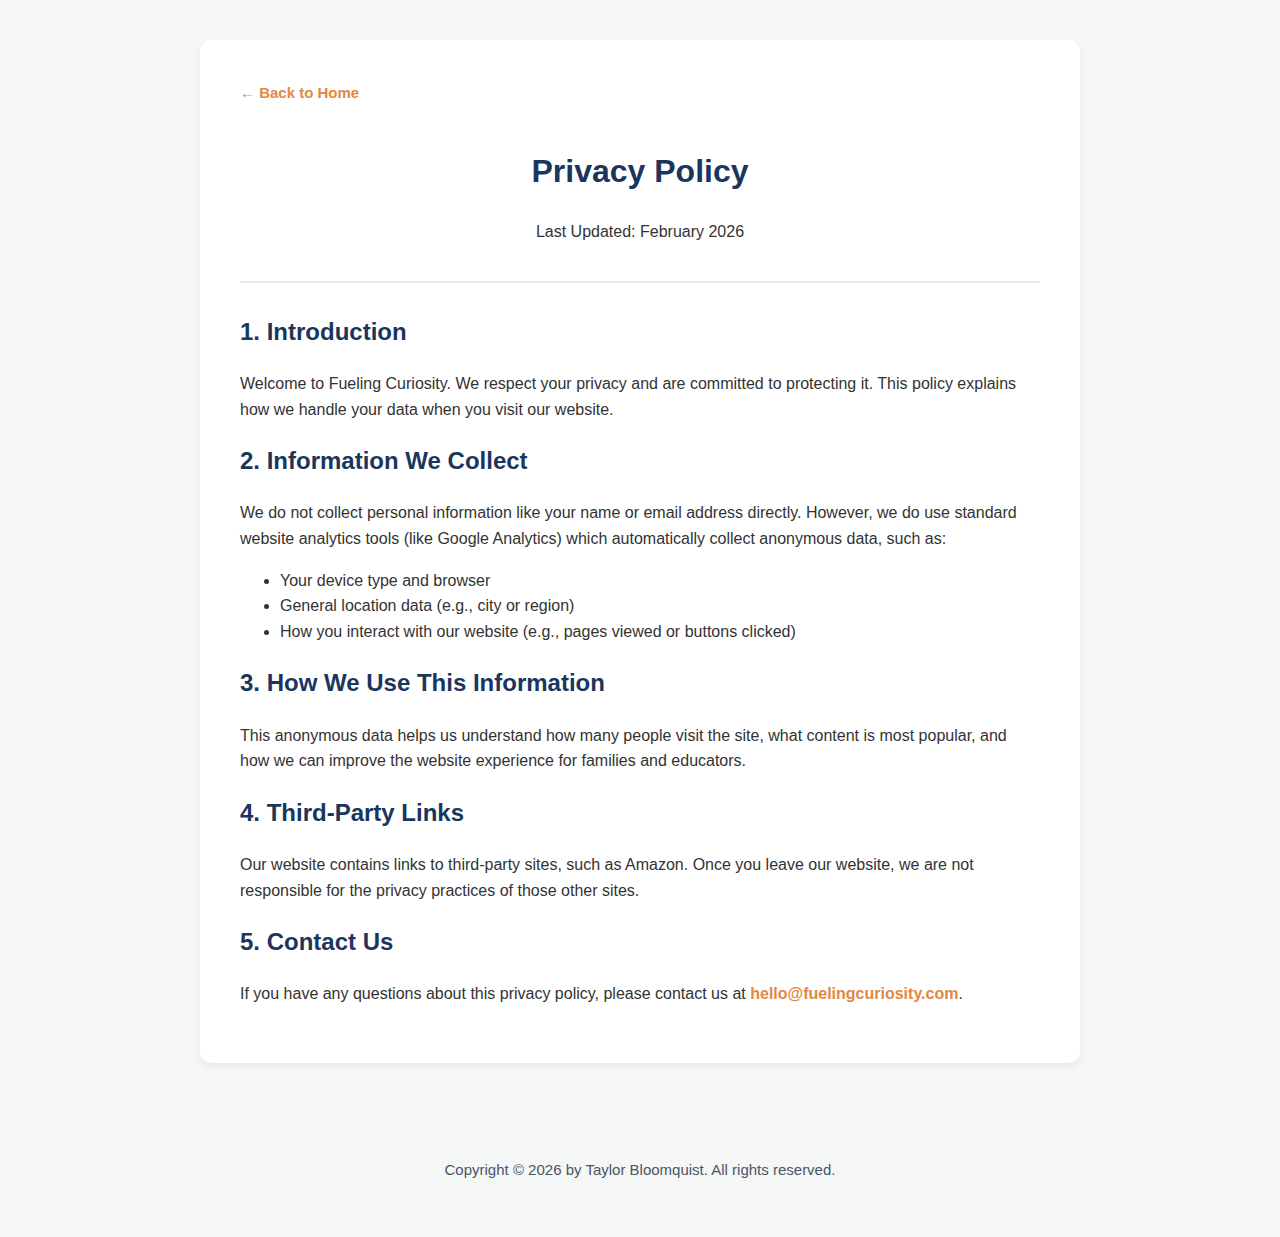
<file: privacy.html>
<!DOCTYPE html>
<html lang="en">
<head>
    <meta charset="UTF-8">
    <meta name="viewport" content="width=device-width, initial-scale=1.0">
    <title>Privacy Policy | Fueling Curiosity</title>
    <style>
        /* --- Base Styles (Reused from Home Page) --- */
        body {
            font-family: 'Segoe UI', Tahoma, Geneva, Verdana, sans-serif;
            margin: 0;
            padding: 0;
            color: #333;
            line-height: 1.6;
            background-color: #f4f7f6; 
        }
        h1, h2, h3 { 
            color: #1a365d; 
        }
        a { 
            color: #e28743; 
            text-decoration: none; 
            font-weight: bold; 
            transition: color 0.3s ease;
        }
        a:hover { 
            color: #c06b2e; 
            text-decoration: underline; 
        }
        
        /* --- Layout Containers --- */
        .container {
            max-width: 800px; /* Slightly narrower for readability */
            margin: 40px auto;
            padding: 40px;
            background-color: #ffffff;
            border-radius: 12px;
            box-shadow: 0 4px 6px rgba(0,0,0,0.05);
        }
        .header-simple {
            text-align: center;
            padding-bottom: 20px;
            border-bottom: 2px solid #e2e8f0;
            margin-bottom: 30px;
        }
        .back-link {
            display: inline-block;
            margin-bottom: 20px;
            font-size: 15px;
        }

        /* --- Footer --- */
        .footer {
            text-align: center;
            padding: 40px 20px;
            font-size: 15px;
            color: #4a5568;
            margin-top: 40px;
        }
    </style>
</head>
<body>

    <div class="container">
        <a href="index.html" class="back-link">&larr; Back to Home</a>
        
        <div class="header-simple">
            <h1>Privacy Policy</h1>
            <p>Last Updated: February 2026</p>
        </div>

        <div class="policy-content">
            <h2>1. Introduction</h2>
            <p>Welcome to Fueling Curiosity. We respect your privacy and are committed to protecting it. This policy explains how we handle your data when you visit our website.</p>

            <h2>2. Information We Collect</h2>
            <p>We do not collect personal information like your name or email address directly. However, we do use standard website analytics tools (like Google Analytics) which automatically collect anonymous data, such as:</p>
            <ul>
                <li>Your device type and browser</li>
                <li>General location data (e.g., city or region)</li>
                <li>How you interact with our website (e.g., pages viewed or buttons clicked)</li>
            </ul>

            <h2>3. How We Use This Information</h2>
            <p>This anonymous data helps us understand how many people visit the site, what content is most popular, and how we can improve the website experience for families and educators.</p>

            <h2>4. Third-Party Links</h2>
            <p>Our website contains links to third-party sites, such as Amazon. Once you leave our website, we are not responsible for the privacy practices of those other sites.</p>

            <h2>5. Contact Us</h2>
            <p>If you have any questions about this privacy policy, please contact us at <a href="mailto:hello@fuelingcuriosity.com">hello@fuelingcuriosity.com</a>.</p>
        </div>
    </div>

    <div class="footer">
        <p>Copyright &copy; 2026 by Taylor Bloomquist. All rights reserved.</p>
    </div>

</body>
</html>
</file>
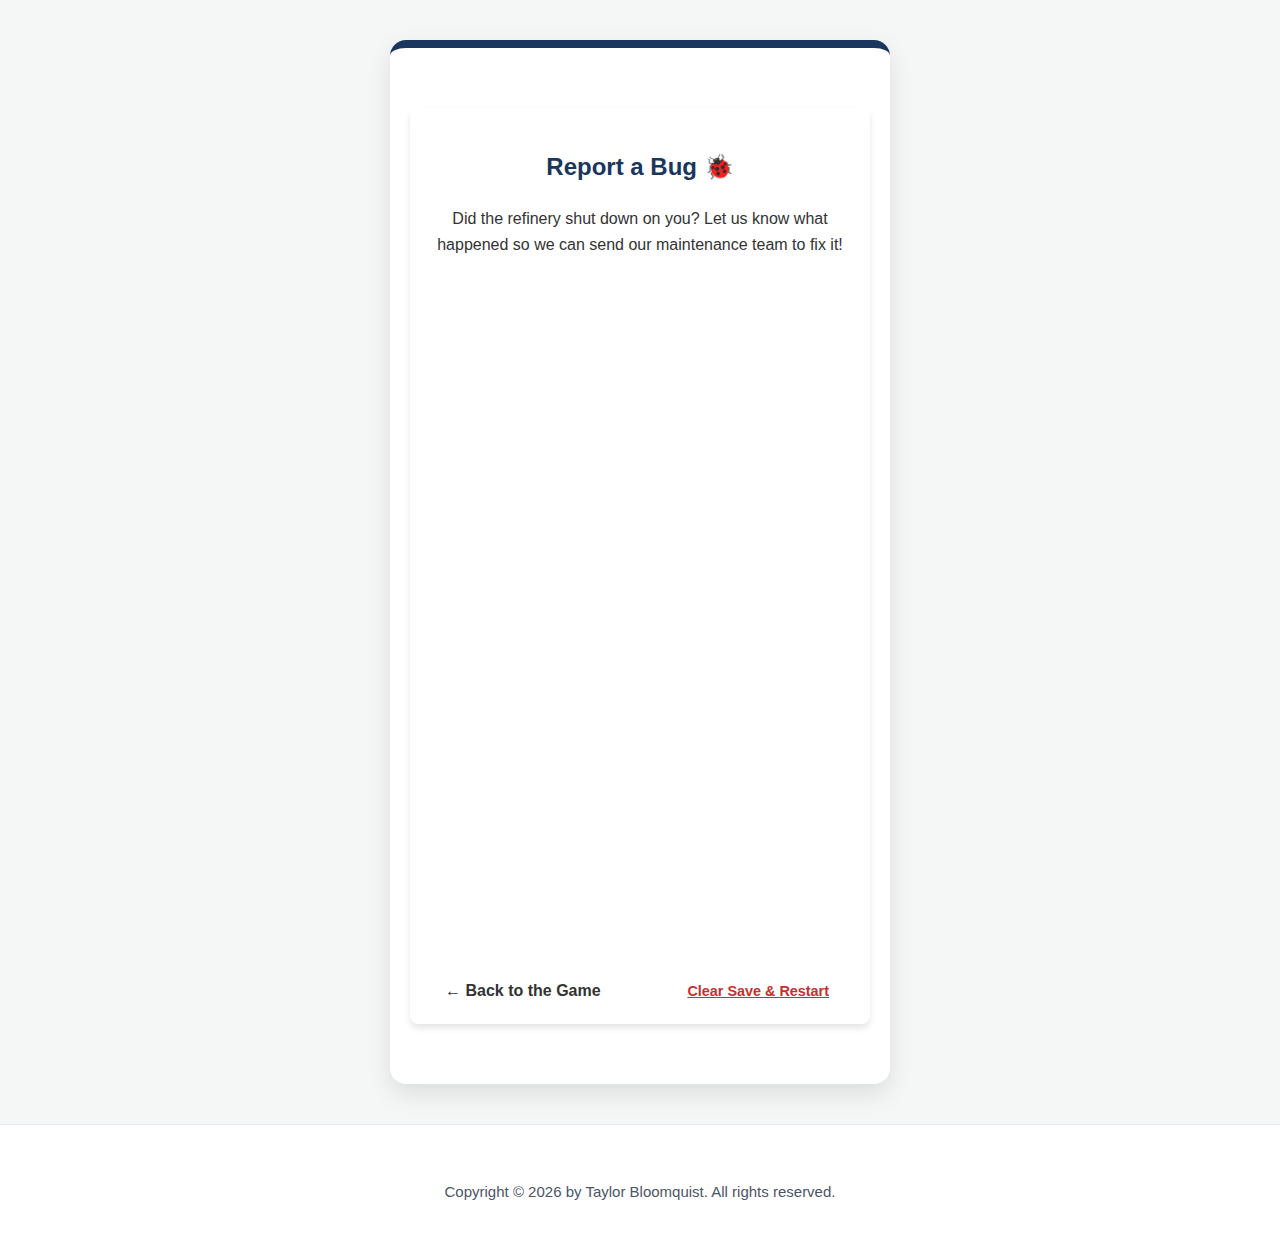
<file: report-bug.html>
<!DOCTYPE html>
<html lang="en">
<head>
    <meta charset="UTF-8">
    <meta name="viewport" content="width=device-width, initial-scale=1.0">
    <title>Report a Bug | Fueling Curiosity</title>
    <link rel="canonical" href="https://www.fuelingcuriosity.com/report-bug.html">
    <link rel="icon" href="data:image/svg+xml,<svg xmlns=%22http://www.w3.org/2000/svg%22 viewBox=%220 0 100 100%22><text y=%22.9em%22 font-size=%2290%22>🐞</text></svg>">
    <meta name="robots" content="noindex, follow">
    <link rel="stylesheet" href="styles.css">
    <style>
        .bug-form-container {
            max-width: 600px;
            margin: 40px auto;
            padding: 20px;
            background: white;
            border-radius: 8px;
            box-shadow: 0 4px 6px rgba(0,0,0,0.1);
            text-align: center;
        }
        /* Removed the old custom form styles since Google's iframe handles its own styling */
    </style>
</head>
<body>

<main id="game-container" style="display: block;">
    <div class="bug-form-container">
        <h2>Report a Bug 🐞</h2>
        <p>Did the refinery shut down on you? Let us know what happened so we can send our maintenance team to fix it!</p>
        
        <iframe src="https://docs.google.com/forms/d/e/1FAIpQLSdLLdzthiQsmmsQSrMIp89XGv_tuzLfeAYwWkmMXy_C5uOFwQ/viewform?embedded=true" width="100%" height="677" frameborder="0" marginheight="0" marginwidth="0">Loading…</iframe>
        
        <div style="margin-top: 20px; display: flex; justify-content: space-between; align-items: center; padding: 0 15px;">
            <a href="game.html" style="color: var(--color-navy); text-decoration: none; font-weight: bold;">← Back to the Game</a>
            
            <button onclick="localStorage.removeItem('refineryRunProgress'); window.location.href='game.html';" style="background: none; border: none; color: #c53030; text-decoration: underline; cursor: pointer; font-weight: bold; font-size: 0.9rem;">
                Clear Save & Restart
            </button>
        </div>
    </div>
</main>

<footer class="footer">
    <p>Copyright &copy; 2026 by Taylor Bloomquist. All rights reserved.</p>
</footer>

</body>
</html>
</file>
<file: styles.css>
/* =========================================
   LANDING PAGE STYLES (Restored)
   ========================================= */
body { font-family: 'Segoe UI', Tahoma, Geneva, Verdana, sans-serif; margin: 0; padding: 0; color: #333; line-height: 1.6; background-color: #f4f7f6; }
h1, h2, h3 { color: #1a365d; }
a { color: #e28743; text-decoration: none; font-weight: bold; transition: color 0.3s ease; }
a:hover { color: #c06b2e; text-decoration: underline; }
.container { max-width: 1000px; margin: 0 auto; padding: 20px; }
.header { text-align: center; padding: 60px 20px; background-color: #ffffff; border-bottom: 6px solid #e28743; box-shadow: 0 4px 6px rgba(0,0,0,0.05); }
.header img { max-width: 300px; height: auto; box-shadow: 0 8px 16px rgba(0,0,0,0.1); border-radius: 8px; margin-bottom: 20px; }
.action-box { background-color: #ebf4ff; padding: 40px 30px; border-radius: 12px; text-align: center; margin: 40px 0; border: 2px solid #c3dafe; box-shadow: 0 4px 10px rgba(26, 54, 93, 0.05); }
.button-group { display: flex; justify-content: center; gap: 20px; margin-top: 25px; flex-wrap: wrap; }
.btn { padding: 14px 28px; border-radius: 6px; font-size: 16px; cursor: pointer; font-weight: bold; text-decoration: none; transition: background-color 0.3s ease, transform 0.1s ease; display: inline-block; text-align: center; }
.btn-primary { background-color: #e28743; color: white; border: none; }
.btn-primary:hover { background-color: #c06b2e; transform: translateY(-2px); color: white; text-decoration: none; }
.btn-secondary { background-color: #1a365d; color: white; border: none; }
.btn-secondary:hover { background-color: #0f2341; transform: translateY(-2px); color: white; text-decoration: none; }
.btn-game { background-color: #319795; color: white; border: none; }
.btn-game:hover { background-color: #285e61; transform: translateY(-2px); color: white; text-decoration: none; }
.features { display: flex; flex-wrap: wrap; justify-content: space-between; margin: 40px 0; gap: 20px; }
.feature-box { flex: 1; min-width: 250px; padding: 30px 20px; background: #fff; border-radius: 12px; box-shadow: 0 4px 6px rgba(0,0,0,0.05); text-align: center; border-top: 4px solid #1a365d; }
.sneak-peek-section { text-align: center; margin: 60px 0; padding: 40px 20px; background-color: #ffffff; border-radius: 12px; box-shadow: 0 4px 6px rgba(0,0,0,0.05); }
.video-grid { display: flex; gap: 30px; justify-content: center; flex-wrap: wrap; margin-top: 30px; }
.video-card { background: #f8fafc; padding: 25px; border-radius: 12px; box-shadow: 0 4px 12px rgba(0,0,0,0.08); flex: 1; min-width: 280px; max-width: 450px; text-align: left; border: 1px solid #e2e8f0; }
.video-card h3 { margin-top: 0; color: #1a365d; font-size: 1.5rem; display: flex; align-items: center; gap: 10px; }
.big-letter { font-size: 2.8rem; color: #e28743; font-weight: bold; line-height: 1; }
.video-card video { width: 100%; border-radius: 8px; margin-bottom: 20px; background-color: #000; box-shadow: 0 2px 4px rgba(0,0,0,0.1); }
.author-section { background: #fff; padding: 40px; border-radius: 12px; margin: 40px 0; box-shadow: 0 4px 6px rgba(0,0,0,0.05); border-left: 6px solid #e28743; text-align: left; }
.footer { text-align: center; padding: 40px 20px; font-size: 15px; color: #4a5568; background-color: #ffffff; border-top: 1px solid #e2e8f0; }

@media (max-width: 768px) {
    .author-section { border-left: none; border-top: 6px solid #e28743; padding: 30px 20px; }
    .button-group { flex-direction: column; }
    .btn { width: 100%; box-sizing: border-box; }
}

/* =========================================
   BASE GAME STYLES & NEW MINIGAMES
   ========================================= */
.btn { background-color: #e28743; color: white; border: none; }
.btn:disabled { opacity: 0.5; cursor: not-allowed; transform: none; }

#game-container {
    width: 100%;
    max-width: 500px;
    background: #ffffff;
    border-radius: 16px;
    box-shadow: 0 10px 25px rgba(0,0,0,0.1);
    overflow: hidden;
    position: relative;
    min-height: 650px;
    text-align: center;
    padding: 20px;
    box-sizing: border-box;
    border-top: 8px solid #1a365d;
    margin: 40px auto; 
}

/* --- Screen Transitions --- */
.screen { display: none; opacity: 0; transition: opacity 0.4s ease-in-out; flex-direction: column; align-items: center; height: 100%; width: 100%; }
.screen.active { display: flex; opacity: 1; }
.hidden { display: none !important; }

/* --- Touch Interactions --- */
.interactive-element { touch-action: manipulation; user-select: none; -webkit-tap-highlight-color: transparent; }

/* --- Phase 1: Extraction --- */
.scene { margin: 20px 0; display: flex; flex-direction: column; align-items: center; }
#pumpjack { font-size: 5rem; margin-bottom: 20px; cursor: pointer; transition: transform 0.1s; filter: drop-shadow(0px 4px 6px rgba(0,0,0,0.2)); }
#pumpjack:active { transform: scale(0.9) translateY(10px); }
.pumping { animation: pumpAction 0.3s ease; }
@keyframes pumpAction { 0% { transform: scale(1) translateY(0); } 50% { transform: scale(0.9) translateY(15px); } 100% { transform: scale(1) translateY(0); } }

.tank-container { width: 120px; height: 180px; border: 6px solid #1a365d; border-radius: 12px 12px 4px 4px; position: relative; overflow: hidden; background: linear-gradient(to bottom, #e2e8f0 0%, #cbd5e1 100%); cursor: pointer; box-shadow: inset 0 0 15px rgba(0,0,0,0.2), 0 8px 15px rgba(0,0,0,0.1); margin: 0 auto; }
#oil-level { position: absolute; bottom: 0; width: 100%; height: 0%; background: linear-gradient(to right, #1a1a1a 0%, #333333 50%, #1a1a1a 100%); transition: height 0.4s cubic-bezier(0.4, 0, 0.2, 1); box-shadow: 0 -4px 8px rgba(0,0,0,0.4); }

/* --- Phase 2: Distillation --- */
.tower-container { display: flex; flex-direction: column; align-items: center; width: 100%; margin-top: 15px; }
.tower-cap { width: 160px; height: 40px; background: #718096; border-radius: 50px 50px 0 0; border: 4px solid #2d3748; border-bottom: none; }
.tower-body { display: flex; flex-direction: column; gap: 8px; width: 220px; background: linear-gradient(to bottom, #fbd38d 0%, #81e6d9 50%, #fc8181 100%); padding: 15px; border: 4px solid #2d3748; border-radius: 4px; box-shadow: inset 0 0 20px rgba(255,255,255,0.5); }
.tower-base { width: 240px; height: 20px; background: #4a5568; border-radius: 5px; border: 4px solid #2d3748; }
.tower-btn { margin: 0; width: 100%; padding: 8px; font-size: 0.95rem; }
.tower-btn small { font-weight: normal; font-size: 0.75rem; }
.tower-btn.top { background-color: #ed8936; }
.tower-btn.middle { background-color: #319795; }
.tower-btn.bottom { background-color: #c53030; }

/* --- Phase 3 & Minigames --- */
.cleaning-vat, .fuel-box { width: 220px; height: 220px; border-radius: 16px; margin: 20px auto; position: relative; overflow: hidden; }
.cleaning-vat { background: radial-gradient(circle, #2d3748 0%, #1a202c 100%); border: 6px solid #a0aec0; border-radius: 50%; box-shadow: inset 0 0 20px rgba(0,0,0,0.8); }
.fuel-box { background: #e6fffa; border: 6px solid #319795; box-shadow: inset 0 0 30px rgba(49, 151, 149, 0.2); }

.desalter-drop, .molecule { position: absolute; font-size: 2rem; cursor: pointer; transition: transform 0.3s, opacity 0.3s; padding: 10px; }
.impurity { position: absolute; font-size: 1.8rem; cursor: pointer; padding: 15px; animation: float 3s ease-in-out infinite; }
@keyframes float { 0%, 100% { transform: translateY(0); } 50% { transform: translateY(-10px); } }

/* --- FCC Exploding Animation --- */
.fcc-molecule { position: absolute; font-size: 3rem; cursor: pointer; }
.small-mol { font-size: 1.5rem; position: absolute; top: 0; left: 0; opacity: 1; animation: explode 0.8s forwards cubic-bezier(0.25, 0.46, 0.45, 0.94); }
@keyframes explode { 0% { transform: translate(0, 0) scale(1) rotate(0deg); opacity: 1; } 100% { transform: translate(calc(var(--dx) * 60px), calc(var(--dy) * 60px)) scale(0.5) rotate(180deg); opacity: 0; } }

/* --- Coker Animation --- */
.coke-drum { width: 120px; height: 200px; border: 6px solid #4a5568; border-radius: 10px 10px 40px 40px; margin: 20px auto; position: relative; background: #e2e8f0; overflow: hidden; box-shadow: inset 0 0 10px rgba(0,0,0,0.2); cursor: pointer; }
.coke-fill { position: absolute; bottom: 0; width: 100%; height: 0%; background: #1a202c; transition: height 1s cubic-bezier(0.4, 0, 0.2, 1); }
.cut-flash { animation: sliceAction 0.3s ease; }
@keyframes sliceAction { 0% { transform: translateX(0); background: #1a202c; } 25% { transform: translateX(-5px); background: #4a5568; } 50% { transform: translateX(5px); background: #1a202c; } 75% { transform: translateX(-5px); } 100% { transform: translateX(0); } }

/* --- Phase 4 Blending --- */
#minigame-container { width: 100%; }
.ingredient-grid { display: flex; flex-wrap: wrap; justify-content: center; gap: 10px; margin-bottom: 15px; }
.component-btn { font-size: 1rem; font-weight: bold; cursor: pointer; background: #ffffff; border-radius: 8px; padding: 12px; border: 2px solid #cbd5e1; flex: 1 1 40%; color: #1a365d; box-shadow: 0 4px 6px rgba(0,0,0,0.1); transition: transform 0.2s, opacity 0.2s; }
.component-btn:active { transform: scale(0.95); }
.blend-vat { width: 140px; height: 180px; border: 6px solid #718096; margin: 10px auto; border-radius: 10px 10px 40px 40px; background: #f8fafc; position: relative; overflow: hidden; display: flex; flex-direction: column-reverse; box-shadow: inset 0 -10px 20px rgba(0,0,0,0.1); }
.liquid-layer { width: 100%; height: 0%; transition: height 0.6s cubic-bezier(0.4, 0, 0.2, 1), background-color 1.5s ease; }

.mixing-tank { width: 160px; height: 120px; border: 6px solid #718096; margin: 10px auto; border-radius: 0 0 60px 60px; background: #edf2f7; display: flex; align-items: center; justify-content: center; font-size: 2rem; letter-spacing: -2px; box-shadow: inset 0 -10px 20px rgba(0,0,0,0.1); }

.progress-bar-container { width: 80%; height: 25px; background: #e2e8f0; border-radius: 15px; margin: 20px auto; overflow: hidden; border: 2px solid #cbd5e1; }
#test-progress { width: 0%; height: 100%; background: #48bb78; transition: width 0.1s linear; }

/* --- Logistics & Map --- */
.transport-options { display: flex; flex-direction: column; gap: 15px; width: 100%; max-width: 300px; margin: 0 auto; }
.transport-btn { background-color: #2b6cb0; padding: 20px; font-size: 1.2rem; text-align: left; }
#confetti-canvas { position: absolute; top: 0; left: 0; width: 100%; height: 100%; pointer-events: none; z-index: 5; }

#game-map { max-width: 600px; margin: 20px auto; background: #edf2f7; padding: 20px; border-radius: 12px; text-align: center; border: 3px dashed #718096; box-sizing: border-box; }
.map-grid { display: flex; flex-wrap: wrap; gap: 8px; justify-content: center; margin-top: 15px; }
.map-grid button { background: #2b6cb0; color: white; border: none; padding: 8px 12px; border-radius: 6px; cursor: pointer; font-weight: bold; font-size: 0.9rem; transition: background 0.2s; }
.map-grid button:hover { background: #1a365d; }
</file>
